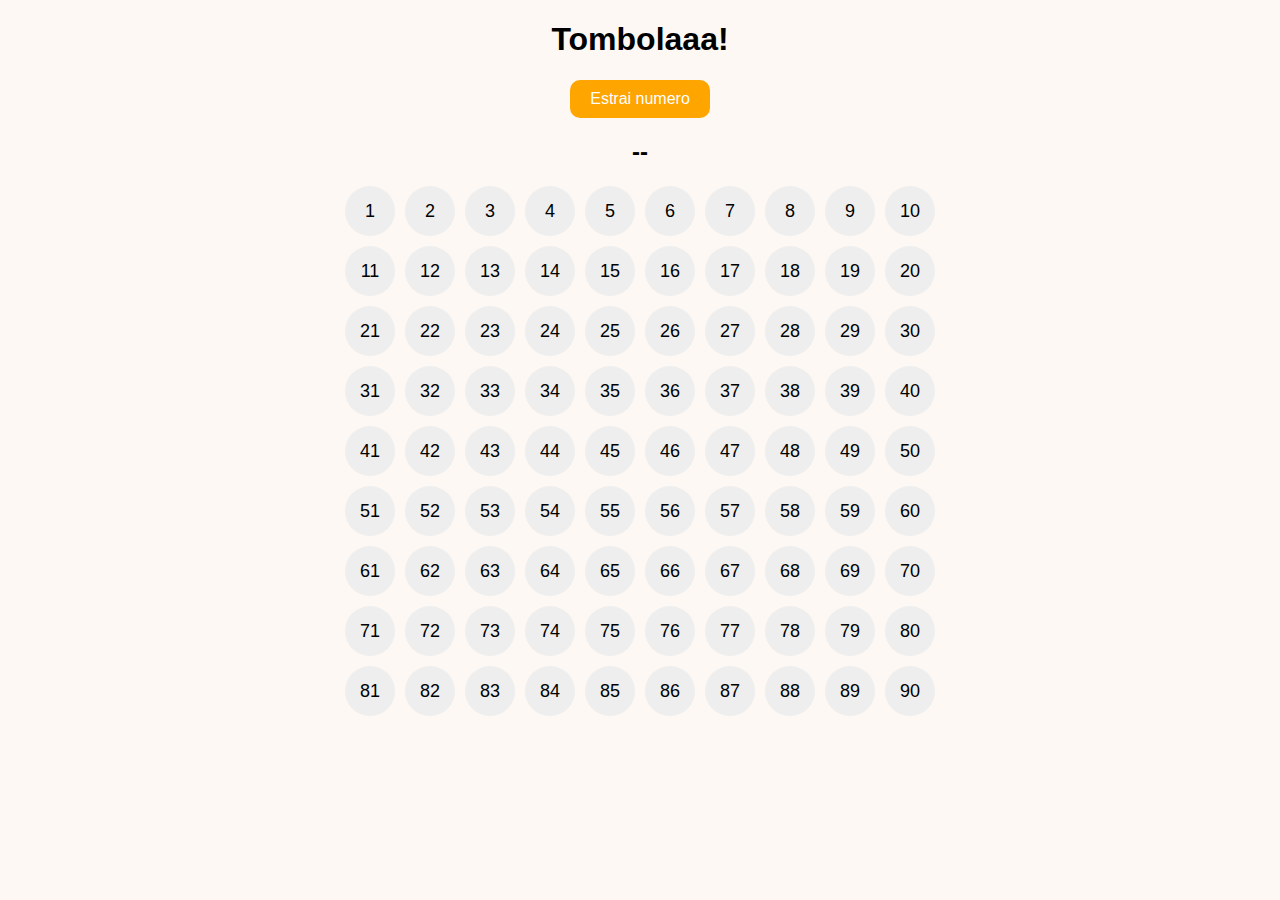
<file: index.html>
<!DOCTYPE html>
<html lang="en">
  <head>
    <meta charset="UTF-8" />
    <meta name="viewport" content="width=device-width, initial-scale=1.0" />
    <title>Tombola</title>
    <link rel="stylesheet" href="./style.css" />
  </head>
  <body>
    <header>
      <h1>Tombolaaa!</h1>
      <button class="estrai" onclick="extractNumber()">Estrai numero</button>
      <div class="result" id="result">--</div>
    </header>
    <main>
      <div class="tabellone" id="tabellone"></div>
    </main>
    <script src="./script.js"></script>
  </body>
</html>
</file>
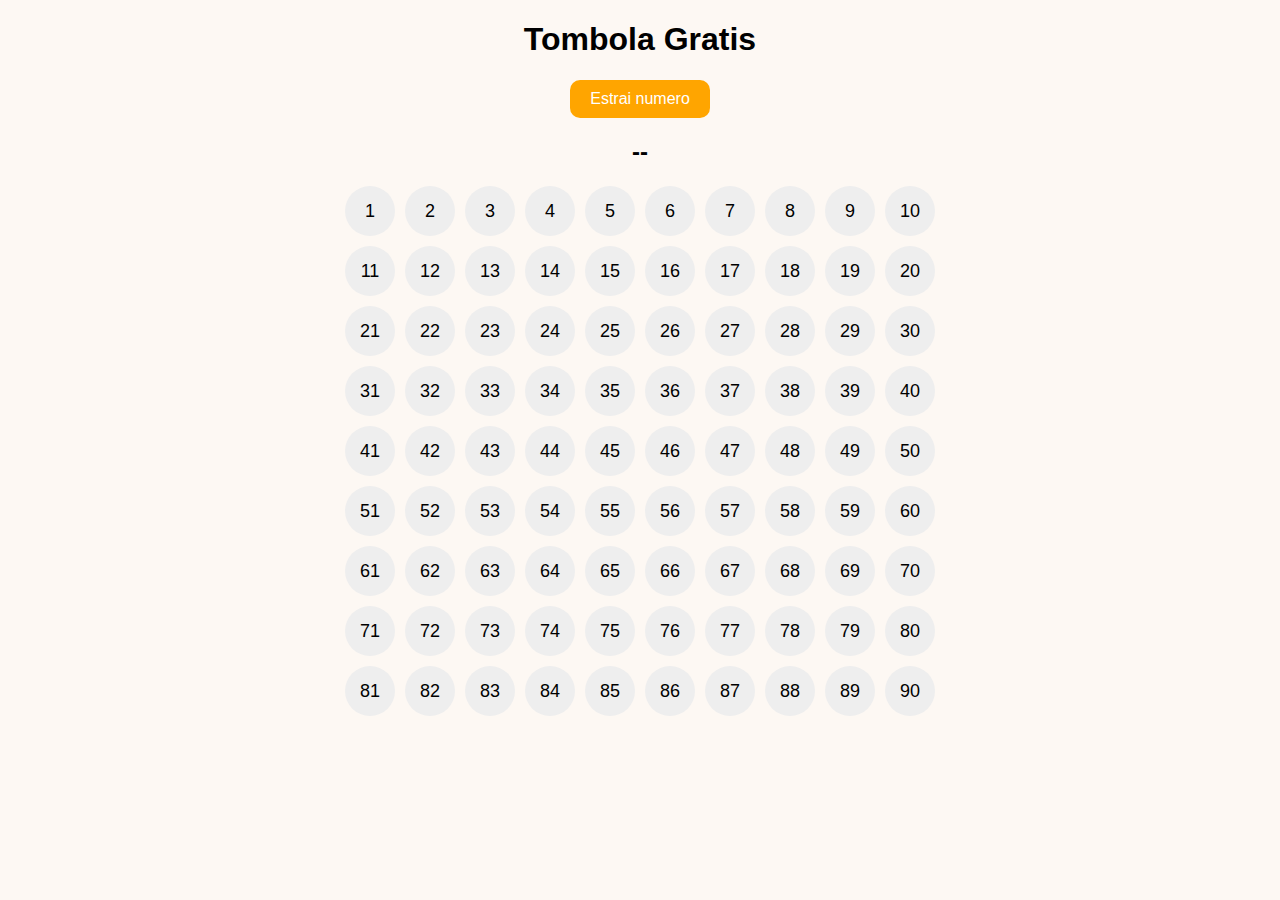
<file: tombole.html>
<!DOCTYPE html>
<html lang="it">
  <head>
    <meta charset="UTF-8" />
    <meta name="viewport" content="width=device-width, initial-scale=1.0" />
    <title>Tombola Gratis</title>
    <style>
      body {
        font-family: Arial, sans-serif;
        text-align: center;
        background-color: #fdf8f3;
      }
      .tabellone {
        display: grid;
        grid-template-columns: repeat(10, 50px);
        gap: 10px;
        justify-content: center;
        margin-top: 20px;
      }
      .number {
        width: 50px;
        height: 50px;
        line-height: 50px;
        text-align: center;
        background-color: #eee;
        border-radius: 50%;
        font-size: 18px;
        cursor: pointer;
      }
      .selected {
        background-color: #ff5733;
        color: white;
        font-weight: bold;
      }
      .container {
        margin-top: 20px;
      }
      .estrai {
        background-color: orange;
        border: none;
        padding: 10px 20px;
        font-size: 16px;
        cursor: pointer;
        border-radius: 10px;
        color: white;
      }
      .result {
        margin-top: 20px;
        font-size: 24px;
        font-weight: bold;
      }
    </style>
  </head>
  <body>
    <h1>Tombola Gratis</h1>
    <button class="estrai" onclick="extractNumber()">Estrai numero</button>
    <div class="result" id="result">--</div>
    <div class="tabellone" id="tabellone"></div>

    <script>
      let extractedNumbers = [];

      function createGrid() {
        const tabellone = document.getElementById("tabellone");
        for (let i = 1; i <= 90; i++) {
          let div = document.createElement("div");
          div.classList.add("number");
          div.textContent = i;
          div.id = `num-${i}`;
          tabellone.appendChild(div);
        }
      }

      function extractNumber() {
        if (extractedNumbers.length >= 76) {
          alert("End game");
          return;
        }
        let number;
        do {
          number = Math.floor(Math.random() * 90) + 1;
        } while (extractedNumbers.includes(number));

        extractedNumbers.push(number);
        document.getElementById("result").textContent = number;
        document.getElementById(`num-${number}`).classList.add("selected");
      }

      createGrid();
    </script>
  </body>
</html>
</file>
<file: style.css>
body {
  font-family: Arial, sans-serif;
  text-align: center;
  background-color: #fdf8f3;
}
.tabellone {
  display: grid;
  grid-template-columns: repeat(10, 50px);
  gap: 10px;
  justify-content: center;
  margin-top: 20px;
}
.number {
  width: 50px;
  height: 50px;
  line-height: 50px;
  text-align: center;
  background-color: #eee;
  border-radius: 50%;
  font-size: 18px;
  cursor: pointer;
}
.selected {
  background-color: #ff5733;
  color: white;
  font-weight: bold;
}
.container {
  margin-top: 20px;
}
.estrai {
  background-color: orange;
  border: none;
  padding: 10px 20px;
  font-size: 16px;
  cursor: pointer;
  border-radius: 10px;
  color: white;
}
.result {
  margin-top: 20px;
  font-size: 24px;
  font-weight: bold;
}
</file>
